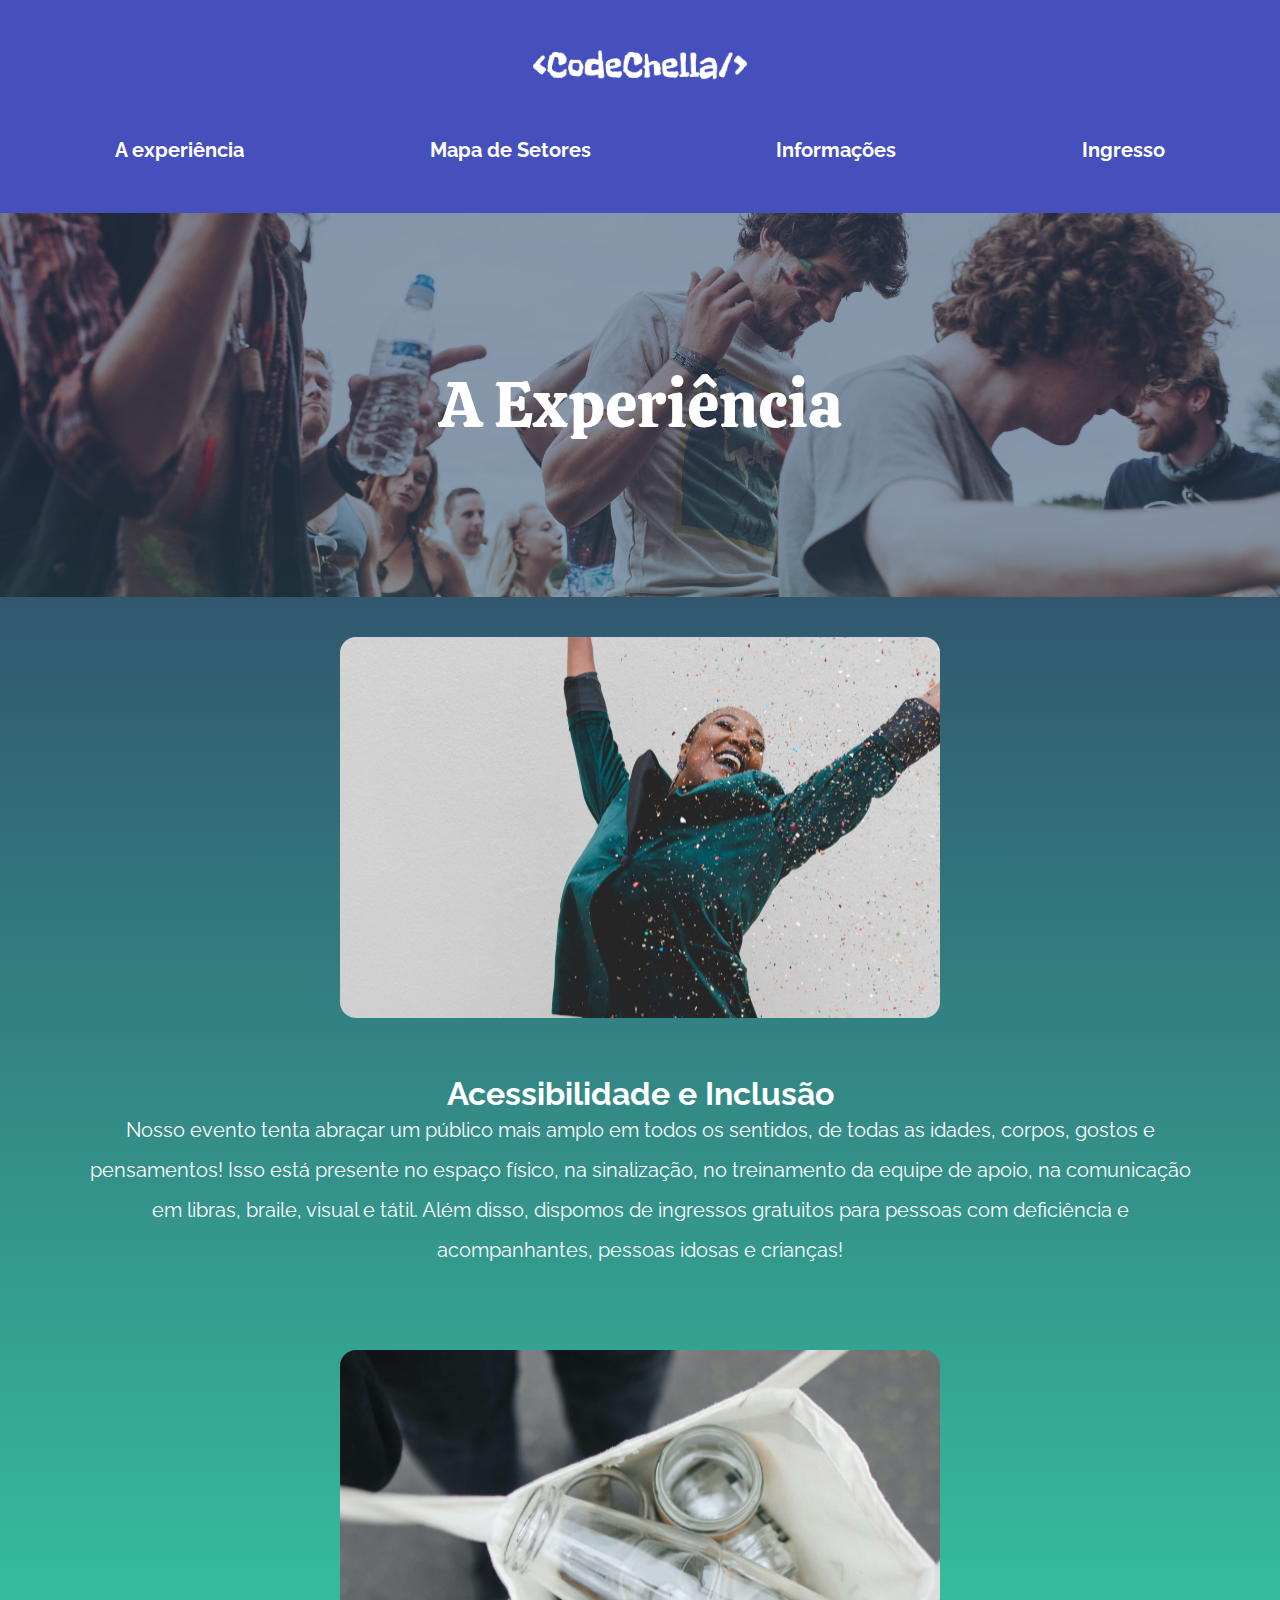
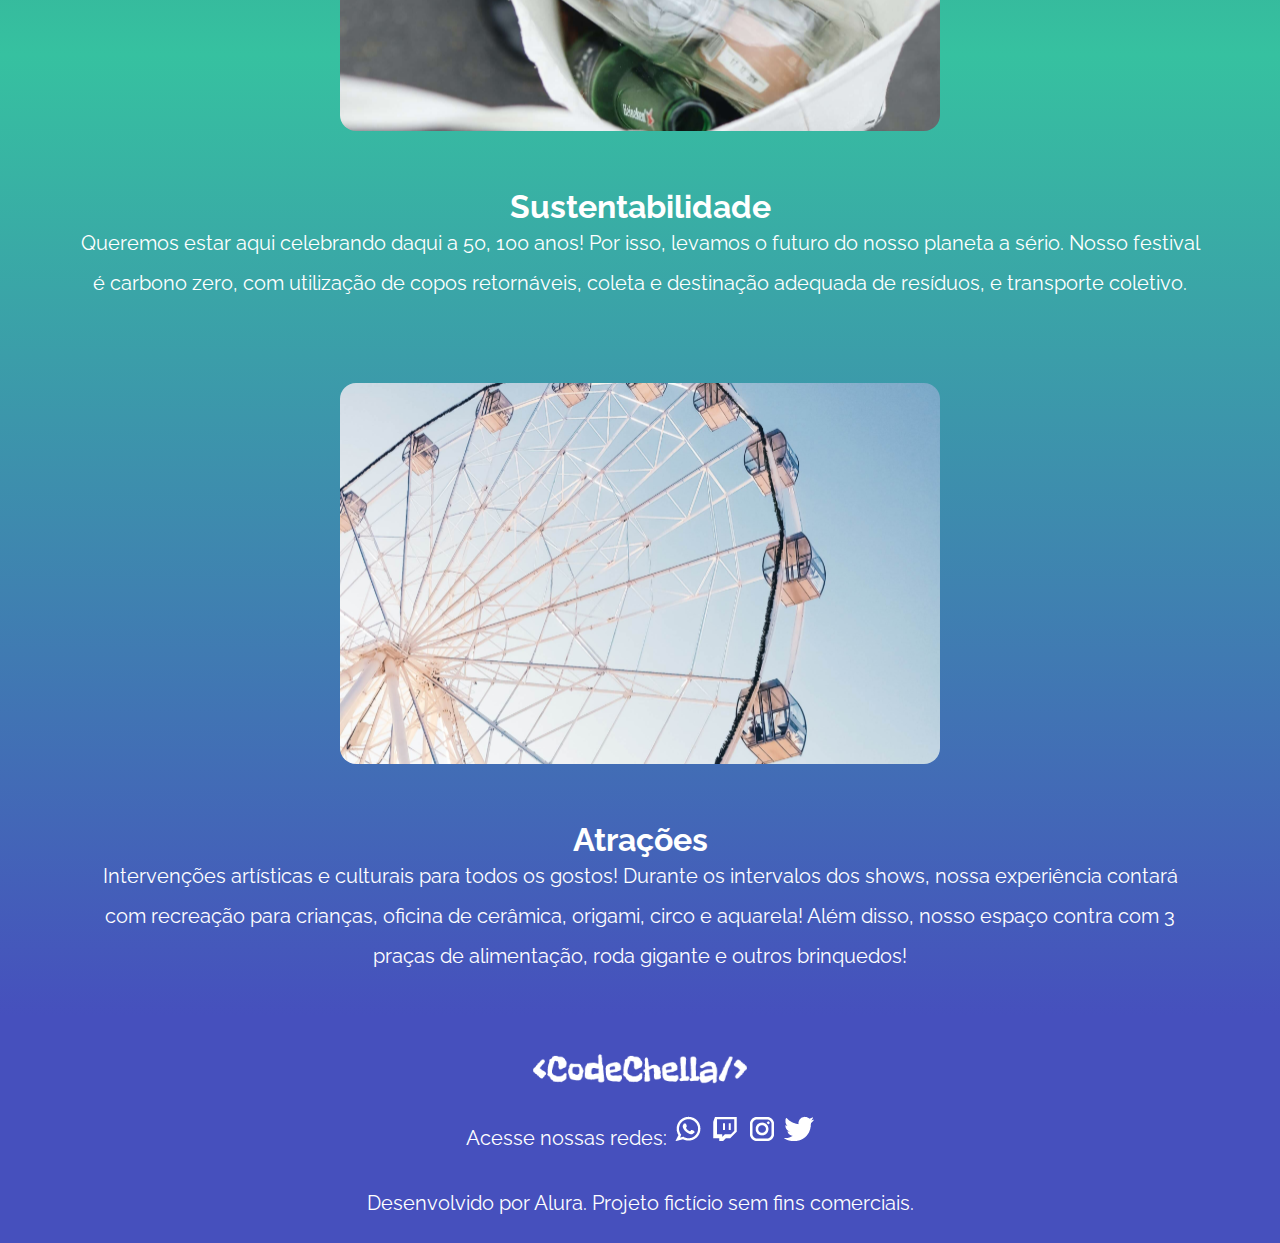
<file: experiencia.html>
<!DOCTYPE html>
<html lang="pt-br">

<head>
    <meta charset="UTF-8">
    <meta http-equiv="X-UA-Compatible" content="IE=edge">
    <meta name="viewport" content="width=device-width, initial-scale=1.0">
    <link rel="stylesheet" href="./style/reset.css">
    <link rel="stylesheet" href="./style/style.css">
    <title>CodeChella</title>
</head>

<body>
    <header class="cabecalho">
        <a href="index.html"><img class="cabecalho__logo" src="./img/CodeChella.svg" alt="Logo CodeChella"></a>

        <input class="container__botao" type="checkbox" id="menu">
        <label class="container__rotulo" for="menu">
            <img class="cabecalho__menu" src="./img/Menu.svg" alt="Ícone do menu">
        </label>
        <ul class="cabecalho__menu__lista">
            <li>
                <a class="cabecalho__menu__link" href="./experiencia.html">A experiência</a>
            </li>
            <hr>
            <li>
                <a class="cabecalho__menu__link" href="./setores.html">Mapa de Setores</a>
            </li>
            <hr>
            <li>
                <a class="cabecalho__menu__link" href="./index.html">Informações</a>
            </li>
            <hr>
            <li>
                <a class="cabecalho__menu__link" href="#">Ingresso</a>
            </li>
        </ul>
    </header>

    <main class="main__xp">
        <div class="banner__xp">
            <h1 class="banner__xp__texto">A Experiência</h1>
        </div>
        <section class="container__principal">
            <div class="container__principal__img">
                <img class="principal__img" src="./img/XpImagem1.svg" alt="Mulher comemorando">
            </div>

            <div class="container__principal__conteudo">
                <h2 class="principal__titulo">Acessibilidade e Inclusão</h2>
                <p class="principal__texto">Nosso evento tenta abraçar um público mais amplo em todos os sentidos, de todas as idades, corpos, gostos e pensamentos!  Isso está presente no  espaço físico, na sinalização, no treinamento da equipe de apoio, na comunicação em libras, braile, visual e tátil. Além disso, dispomos de ingressos gratuitos para pessoas com deficiência e acompanhantes, pessoas idosas e crianças!</p>
            </div>
        </section>

        <section class="container__principal">
            <div class="container__principal__img">
                <img class="principal__img" src="./img/XpImagem2.svg" alt="Sacola com recicláveis dentro">
            </div>

            <div class="container__principal__conteudo">
                <h2 class="principal__titulo">Sustentabilidade</h2>
                <p class="principal__texto">Queremos estar aqui celebrando daqui a 50, 100 anos! Por isso, levamos o futuro do nosso planeta a sério. Nosso festival é carbono zero, com utilização de copos retornáveis, coleta e destinação adequada de resíduos, e transporte coletivo.</p>
            </div>
        </section>

        <section class="container__principal">
            <div class="container__principal__img">
                <img class="principal__img" src="./img/XpImagem3.svg" alt="Roda gigante">
            </div>

            <div class="container__principal__conteudo">
                <h2 class="principal__titulo">Atrações</h2>
                <p class="principal__texto">Intervenções artísticas e culturais para todos os gostos! Durante os intervalos dos shows, nossa experiência contará com recreação para crianças, oficina de cerâmica, origami, circo e aquarela! Além disso, nosso espaço contra com 3 praças de alimentação, roda gigante e outros brinquedos!</p>
            </div>
        </section>

    </main>

    <footer class="container__rodape">
        <div>
            <img class="rodape__img" src="./img/CodeChella.svg" alt="Logo CodeChella">
        </div>
        <div class="rodape__conteudo">
            <div class="rodape__redes">
                <p>Acesse nossas redes:
                    <a href="#"><img src="./img/WhatsApp.svg" alt="Logo WhatsApp"></a>
                    <a href="#"><img src="./img/Twitch.svg" alt="Logo Twitch"></a>
                    <a href="#"><img src="./img/Instagram.svg" alt="Logo Instagram"></a>
                    <a href="#"><img src="./img/Twitter.svg" alt="Logo Twitter"></a>
                </p>
            </div>
            <div class="rodape__texto">
                <p>Desenvolvido por Alura. Projeto fictício sem fins comerciais.</p>
            </div>
    </footer>
</body>

</html>
</file>
<file: style/style.css>
@import url("/style/header.css");
@import url("/style/banner.css");
@import url("/style/datas.css");
@import url("/style/line-up.css");
@import url("/style/footer.css");
/* Expericência*/
@import url("/style_xp/bannerXp.css");
@import url("/style_xp/conteudoXp.css");
/* Setores */
@import url("/style__setores/bannerSetores.css");
@import url("/style__setores/conteudoSetores.css");
/* Informações */
@import url("/style__info/bannerInfo.css");
@import url("/style__info/conteudoInfo.css");
/* Ingresso */
@import url("/style__ingresso/bannerIngresso.css");
@import url("/style__ingresso/conteudoIngresso.css");
/* QR Code */
@import url("/style_qrcode/bannerqrcode.css");
@import url("/style_qrcode/conteudoQrcode.css");
/* Fontes*/
@import url('https://fonts.googleapis.com/css2?family=Raleway:wght@500;700;800&display=swap');
@import url('https://fonts.googleapis.com/css2?family=Calistoga&display=swap');

:root {
    --branco: #FFFFFF;
    --roxo: #4650BD;
    --verde: #008364;
    --cinza: #444;
    --degrade: linear-gradient(180deg, #304968 10%, #36C1A0 60%, #4650BD 100%);
    --degrade-invertido: linear-gradient(0deg, #304968 0%, #36C1A0 52.6%, #4650BD 100%);

    --fonte-principal: 'Raleway', sans-serif;
    --fonte-secundaria:'Calistoga', cursive;
}

body {
    font-size: 20px;
    font-family: var(--fonte-principal);
    color: var(--branco);
}

main {
    background-image: var(--degrade);
    background-repeat: no-repeat;
}
</file>
